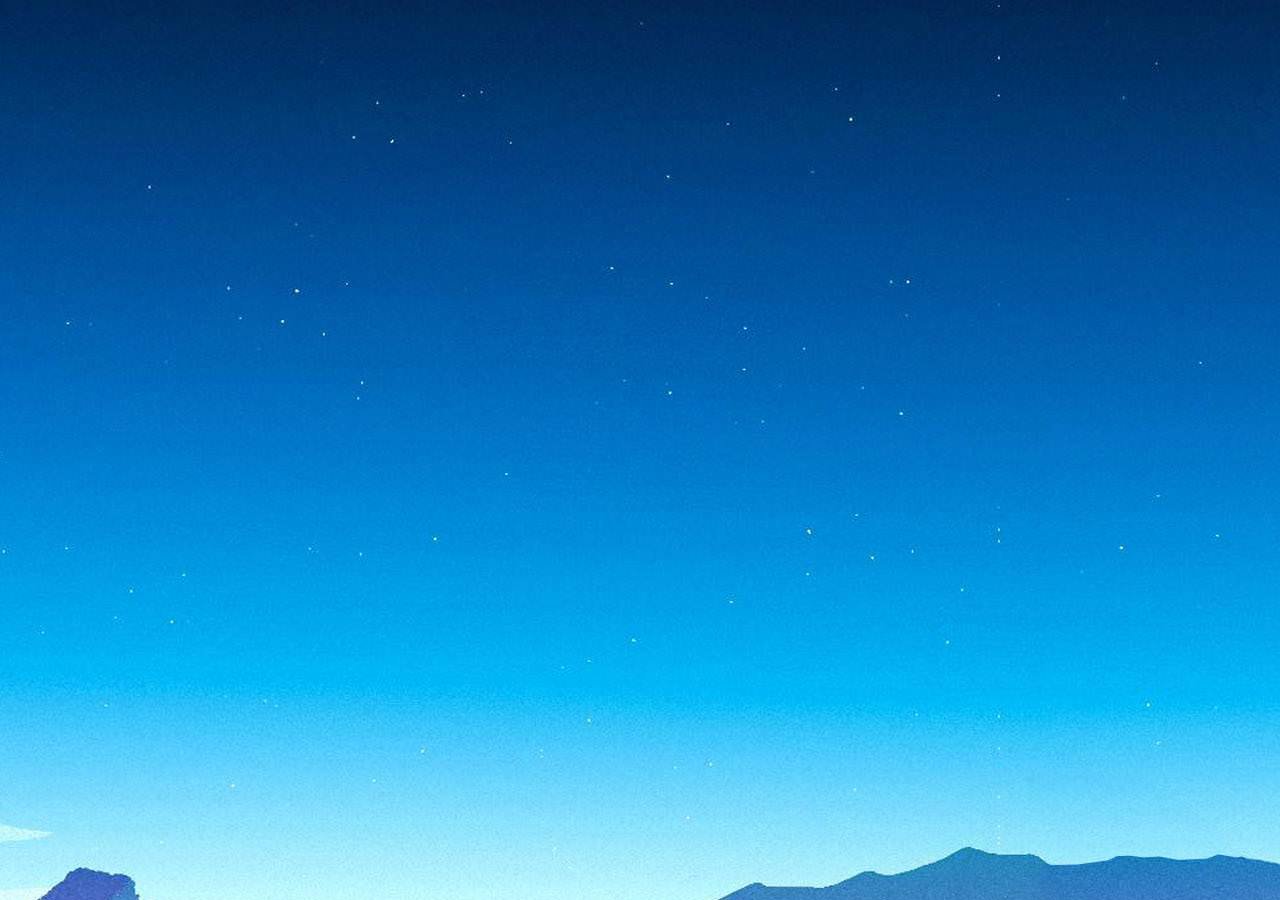
<file: index.html>
<!DOCTYPE html>
<html lang="en">
<head>
    <meta charset="UTF-8">
    <meta name="viewport" content="width=device-width, initial-scale=1.0">
    <link rel="icon" href="./Ressources/23674f1f3f6b3a6721e75b01da832d58.gif">
    <link rel="stylesheet" href="./Style/lettre.css">
    <link rel="stylesheet" href="./java/owl.carousel.css">
    <link rel="stylesheet" href="./Style/carouselLettre.css">
    <link rel="preconnect" href="https://fonts.gstatic.com">
    <link href="https://fonts.googleapis.com/css2?family=Roboto&display=swap" rel="stylesheet">
    <link rel="stylesheet" href="https://cdnjs.cloudflare.com/ajax/libs/font-awesome/5.15.3/css/all.min.css" integrity="sha512-iBBXm8fW90+nuLcSKlbmrPcLa0OT92xO1BIsZ+ywDWZCvqsWgccV3gFoRBv0z+8dLJgyAHIhR35VZc2oM/gI1w==" crossorigin="anonymous" />
  <script src="https://cdnjs.cloudflare.com/ajax/libs/gsap/3.6.0/gsap.min.js" integrity="sha512-1dalHDkG9EtcOmCnoCjiwQ/HEB5SDNqw8d4G2MKoNwjiwMNeBAkudsBCmSlMnXdsH8Bm0mOd3tl/6nL5y0bMaQ==" crossorigin="anonymous"></script>
  
    <title>Lettre-De-Motivation</title>
</head>
<body>
    <div class="owl-carousel owl-theme">
        <div class="item item1">
                <img src="./Ressources/upscale-242531630001212.png" style="width: 200px;" alt="" class="huh">
                <h3 class="huh-title">Euuh ... Faut pas regarder par là</h6>
            <div class="filter"></div>
            <div class="intro2">
                <div class="intro22">
                <h1 class="name">J</h1>
                <h1 class="name">u</h1>
                <h1 class="name">l</h1>
                <h1 class="name">i</h1>
                <h1 class="name">e</h1>
                <h1 class="name">n</h1>
            </div>
            <h1 class="nom">Bigot</h1>
            <div class="text">
                <p class="adresse">9 rue du bel espoir<br>
                44550 GUÉRANDE
                <i class="fas fa-map-marker-alt"></i>
                </p>
            </div>
        </div>
        <div class="click-cont">
            <div class="click">
                <h3 class="contacterr">Cliquez sur le rond pour me contacter</h3>
            </div>
        </div>

            <div class="cont-btn">
                <div class="footer-btnn"></div>
            </div>
            <div class="footer">
                <h2 class="num">06 44 37 56 54</h2>
                <h1 class="footer-title">Contact</h1>
                <div class="icons">
                    <a href="https://discord.gg/5KRMTHjvvd" target="_blank"><i class="fab fa-discord fa-4x"></i></a>
                    <a href="https://www.instagram.com/jul_ape/?hl=fr" target="_blank"><i class="fab fa-instagram fa-4x"></i></a>
                    <a href="mailto:julienlemolo@gmail.com" target="_blank"><i class="fas fa-envelope fa-4x"></i></a>
                </div>
            </div>
        </div>
        <div class="item item2">
            <div class="filter"></div>
            <div class="parcours-cont">
                <div class="parcours">
                    <div class="image-moi"><h1 class="parcours-title">Mon parcours</h1></div>
                    <div class="transi-img"></div>
                    <a href="https://www.sjbg.net/" target="_blank" class="lien"><div class="image-college"></a>
                        <h2 class="college-title">
                            Collège Saint-Jean Babptiste <br> Guérande <br> 2012-2016
                        </h2>
                    </div>
                    <div class="transi-img"></div>
                    <a href="https://galilee.paysdelaloire.e-lyco.fr/" target="_blank" class="lien"><div class="image-lycee"></a>
                        <h2 class="lycee-title">
                            Lycée Gallilé <br> Guérande <br> 2017
                        </h2>
                    </div>
                    <div class="transi-img"></div>
                    <a href="https://www.lamennais-guerande.net/" target="_blank" class="lien"><div class="image-lycee2"></a>
                        <h2 class="lycee2-title">
                            Lycée La Mennais <br> Guérande <br> 2018
                        </h2>
                    </div>
                    <div class="transi-img"></div>
                    <a href="https://aristide-briand.paysdelaloire.e-lyco.fr/" target="_blank" class="lien"><div class="image-lycee3"></a>
                        <h2 class="lycee-title3">
                            Lycée Aristide Briand <br> Saint-Nazaire <br> 2019-2021
                        </h2>
                    </div>
                </div>
            </div>
            <div class="intro2">
                <div class="intro22">
                <h1 class="name">J</h1>
                <h1 class="name">u</h1>
                <h1 class="name">l</h1>
                <h1 class="name">i</h1>
                <h1 class="name">e</h1>
                <h1 class="name">n</h1>
            </div>
            <h1 class="nom">Bigot</h1>
            <div class="text">
                <p>9 rue du bel espoir<br>
                44550 GUÉRANDE
                <i class="fas fa-map-marker-alt"></i>
                </p>
            </div>
        </div>

            <div class="cont-btn">
                <div class="footer-btnn"></div>
            </div>
            <div class="footer">
                <h2 class="num">06 44 37 56 54</h2>
                <h1 class="footer-title">Contact</h1>
                <div class="icons">
                    <a href="https://discord.gg/5KRMTHjvvd" target="_blank"><i class="fab fa-discord fa-4x"></i></a>
                    <a href="https://www.instagram.com/jul_ape/?hl=fr" target="_blank"><i class="fab fa-instagram fa-4x"></i></a>
                    <a href="mailto:julienlemolo@gmail.com" target="_blank"><i class="fas fa-envelope fa-4x"></i></a>
                </div>
            </div>
        </div>
        <div class="item item4">
            <div class="filter"></div>
            <div class="parcours-cont">
                <div class="parcours">
                    <div class="image-marrais">
                        <h2 class="parcours-title">Experiences</h2>
                    </div>
                    <div class="transi-img"></div>
                    <p class="title-marrais">Paludier / Hervé Dréan</p>
                    <p class="text-marrais">
JUIN 2019 - SEPTEMBRE 2019, GUÉRANDE <br> JUIN 2020 - SEPTEMBRE 2020, GUÉRANDE <br>
                    <p class="info-marrais">Travail saisonnier en tant que paludier. Portage des récoltes de gros sel sur les salines et cueillette de la fleur de sel le soir, entretien des salines et triage de la fleur de sel.</p>

                    </p>
                    <div class="transi-img"></div>
                </div>
            </div>
            <div class="intro2">
                <div class="intro22">
                <h1 class="name">J</h1>
                <h1 class="name">u</h1>
                <h1 class="name">l</h1>
                <h1 class="name">i</h1>
                <h1 class="name">e</h1>
                <h1 class="name">n</h1>
            </div>
            <h1 class="nom">Bigot</h1>
            <div class="text">
                <p>9 rue du bel espoir<br>
                44550 GUÉRANDE
                <i class="fas fa-map-marker-alt"></i>
                </p>
            </div>
        </div>

            <div class="cont-btn">
                <div class="footer-btnn"></div>
            </div>
            <div class="footer">
                <h2 class="num">06 44 37 56 54</h2>
                <h1 class="footer-title">Contact</h1>
                <div class="icons">
                    <a href="https://discord.gg/5KRMTHjvvd" target="_blank"><i class="fab fa-discord fa-4x"></i></a>
                    <a href="https://www.instagram.com/jul_ape/?hl=fr" target="_blank"><i class="fab fa-instagram fa-4x"></i></a>
                    <a href="mailto:julienlemolo@gmail.com" target="_blank"><i class="fas fa-envelope fa-4x"></i></a>
                </div>
            </div>
        </div>
        <div class="item item3">
            <div class="filter"></div>
            <div class="parcours-cont">
                <a href="./profil.html" target="_blank" class="link"><h1 class="interets">Mon profil</h1></a>
            </div>
            <div class="intro2">
                <div class="intro22">
                <h1 class="name">J</h1>
                <h1 class="name">u</h1>
                <h1 class="name">l</h1>
                <h1 class="name">i</h1>
                <h1 class="name">e</h1>
                <h1 class="name">n</h1>
            </div>
            <h1 class="nom">Bigot</h1>
            <div class="text">
                <p>9 rue du bel espoir<br>
                44550 GUÉRANDE
                <i class="fas fa-map-marker-alt"></i>
                </p>
            </div>
        </div>

            <div class="cont-btn">
                <div class="footer-btnn"></div>
            </div>
            <div class="footer">
                <h2 class="num">06 44 37 56 54</h2>
                <h1 class="footer-title">Contact</h1>
                <div class="icons">
                    <a href="https://discord.gg/5KRMTHjvvd" target="_blank"><i class="fab fa-discord fa-4x"></i></a>
                    <a href="https://www.instagram.com/jul_ape/?hl=fr" target="_blank"><i class="fab fa-instagram fa-4x"></i></a>
                    <a href="mailto:julienlemolo@gmail.com" target="_blank"><i class="fas fa-envelope fa-4x"></i></a>
                </div>
            </div>
        </div>        
    </div>
    <script
  src="https://code.jquery.com/jquery-3.6.0.js"
  integrity="sha256-H+K7U5CnXl1h5ywQfKtSj8PCmoN9aaq30gDh27Xc0jk="
  crossorigin="anonymous"></script>
    <script src="https://cdnjs.cloudflare.com/ajax/libs/OwlCarousel2/2.3.4/owl.carousel.js" integrity="sha512-gY25nC63ddE0LcLPhxUJGFxa2GoIyA5FLym4UJqHDEMHjp8RET6Zn/SHo1sltt3WuVtqfyxECP38/daUc/WVEA==" crossorigin="anonymous"></script>
    <script src="./java/parallaxie.js"></script>
    <script src="./java/lettre.js"></script>
</body>
</html>
</file>
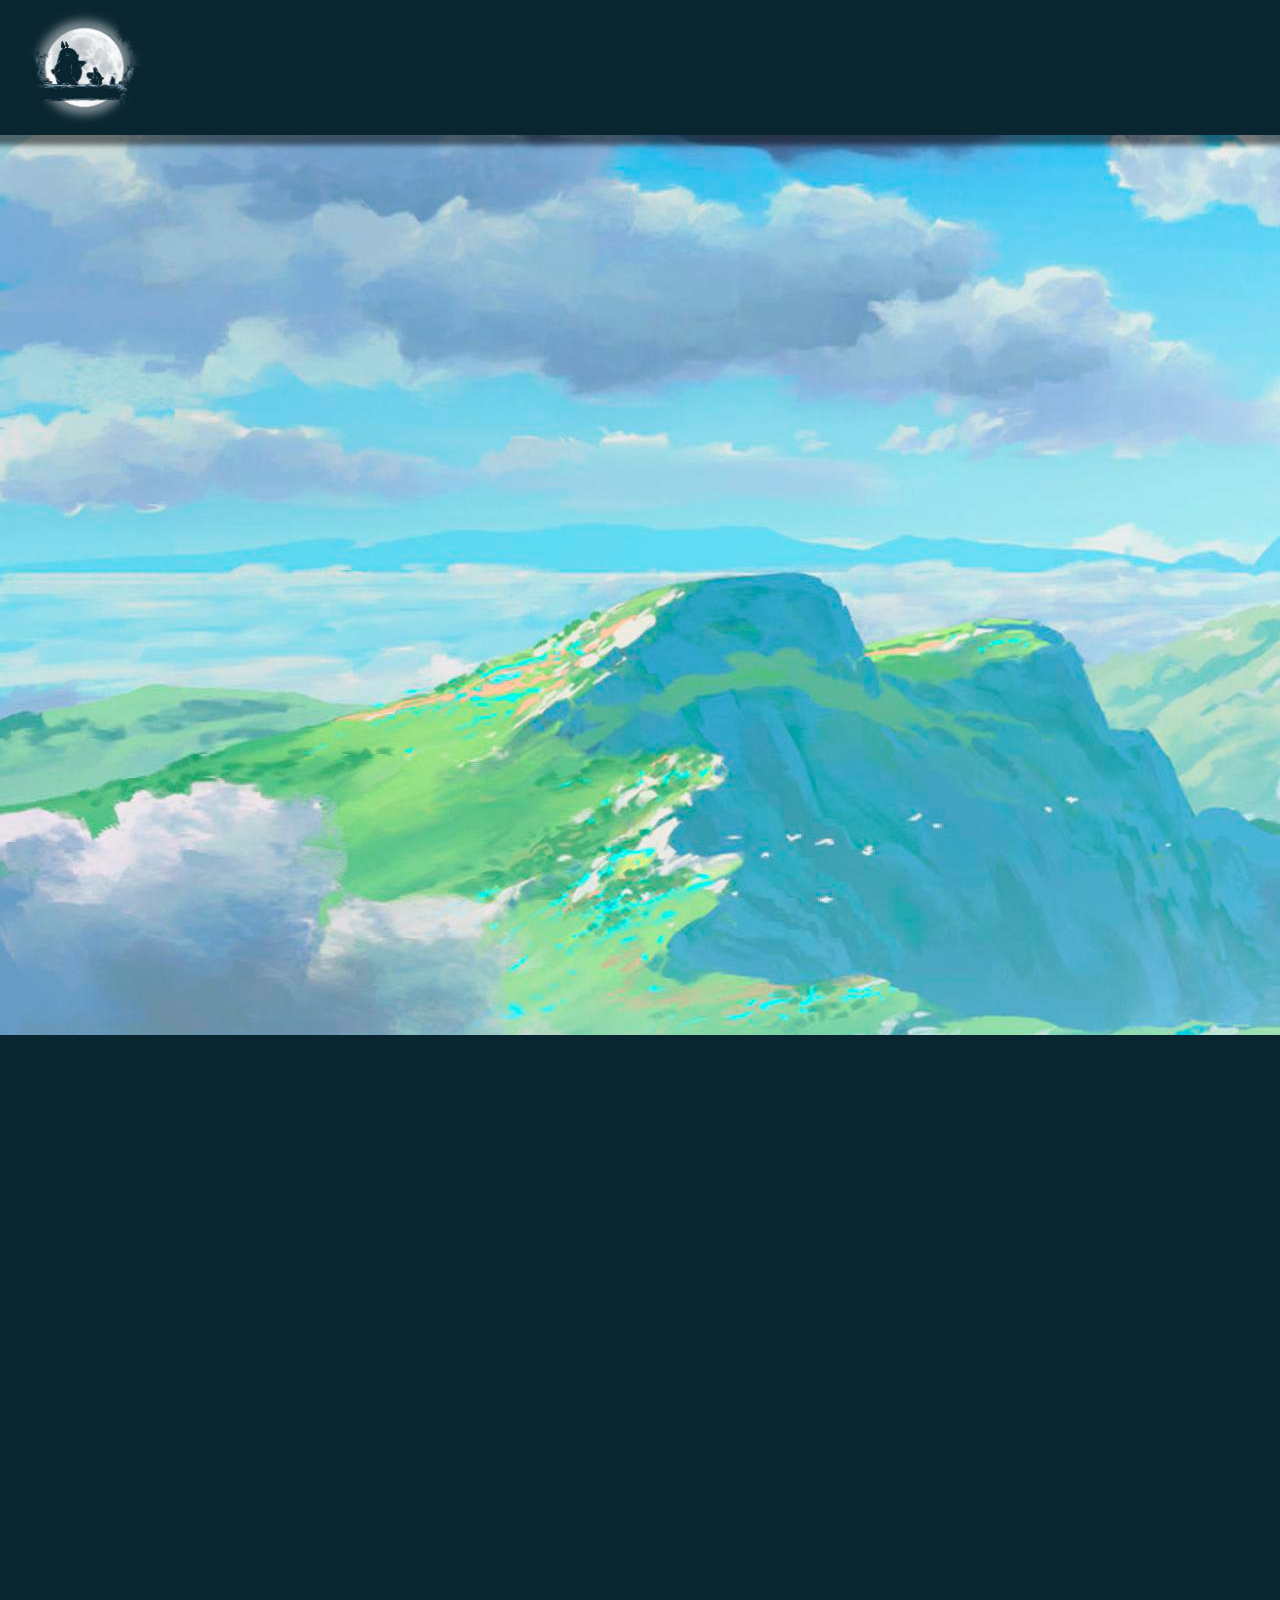
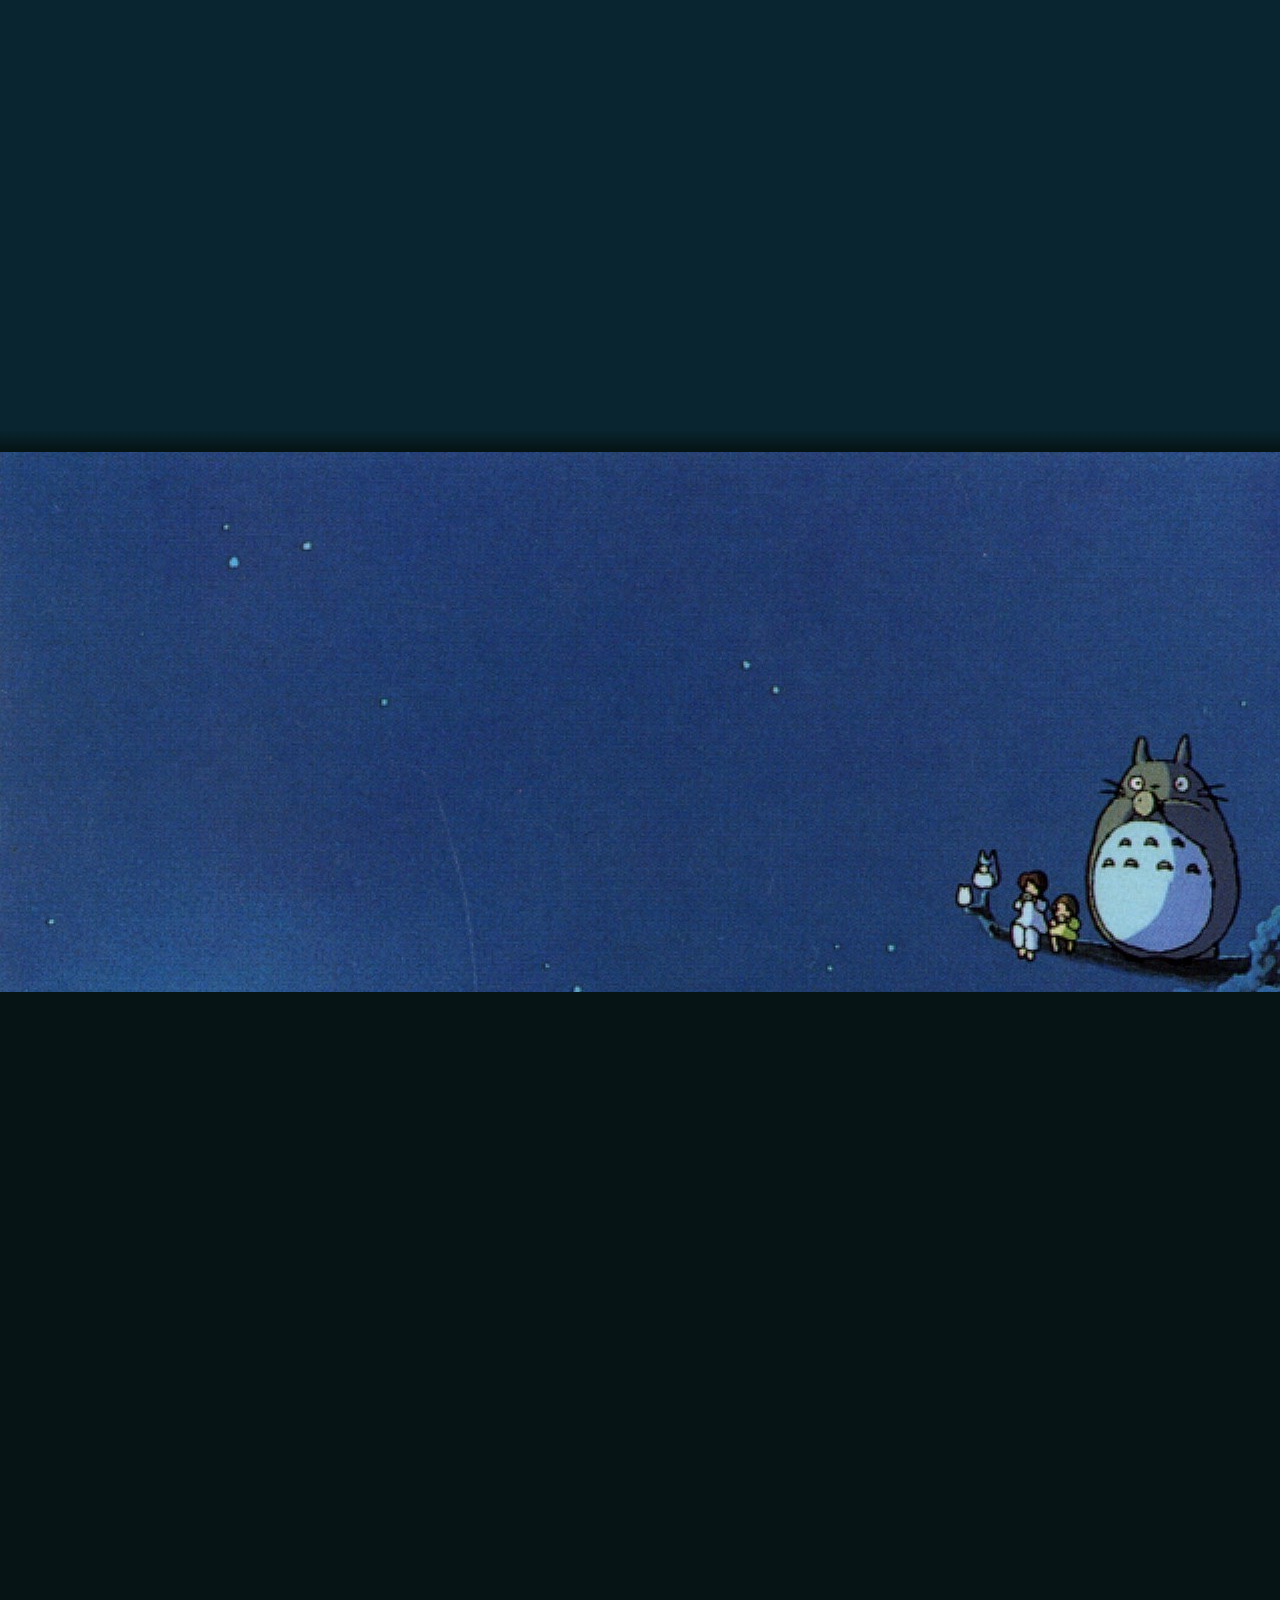
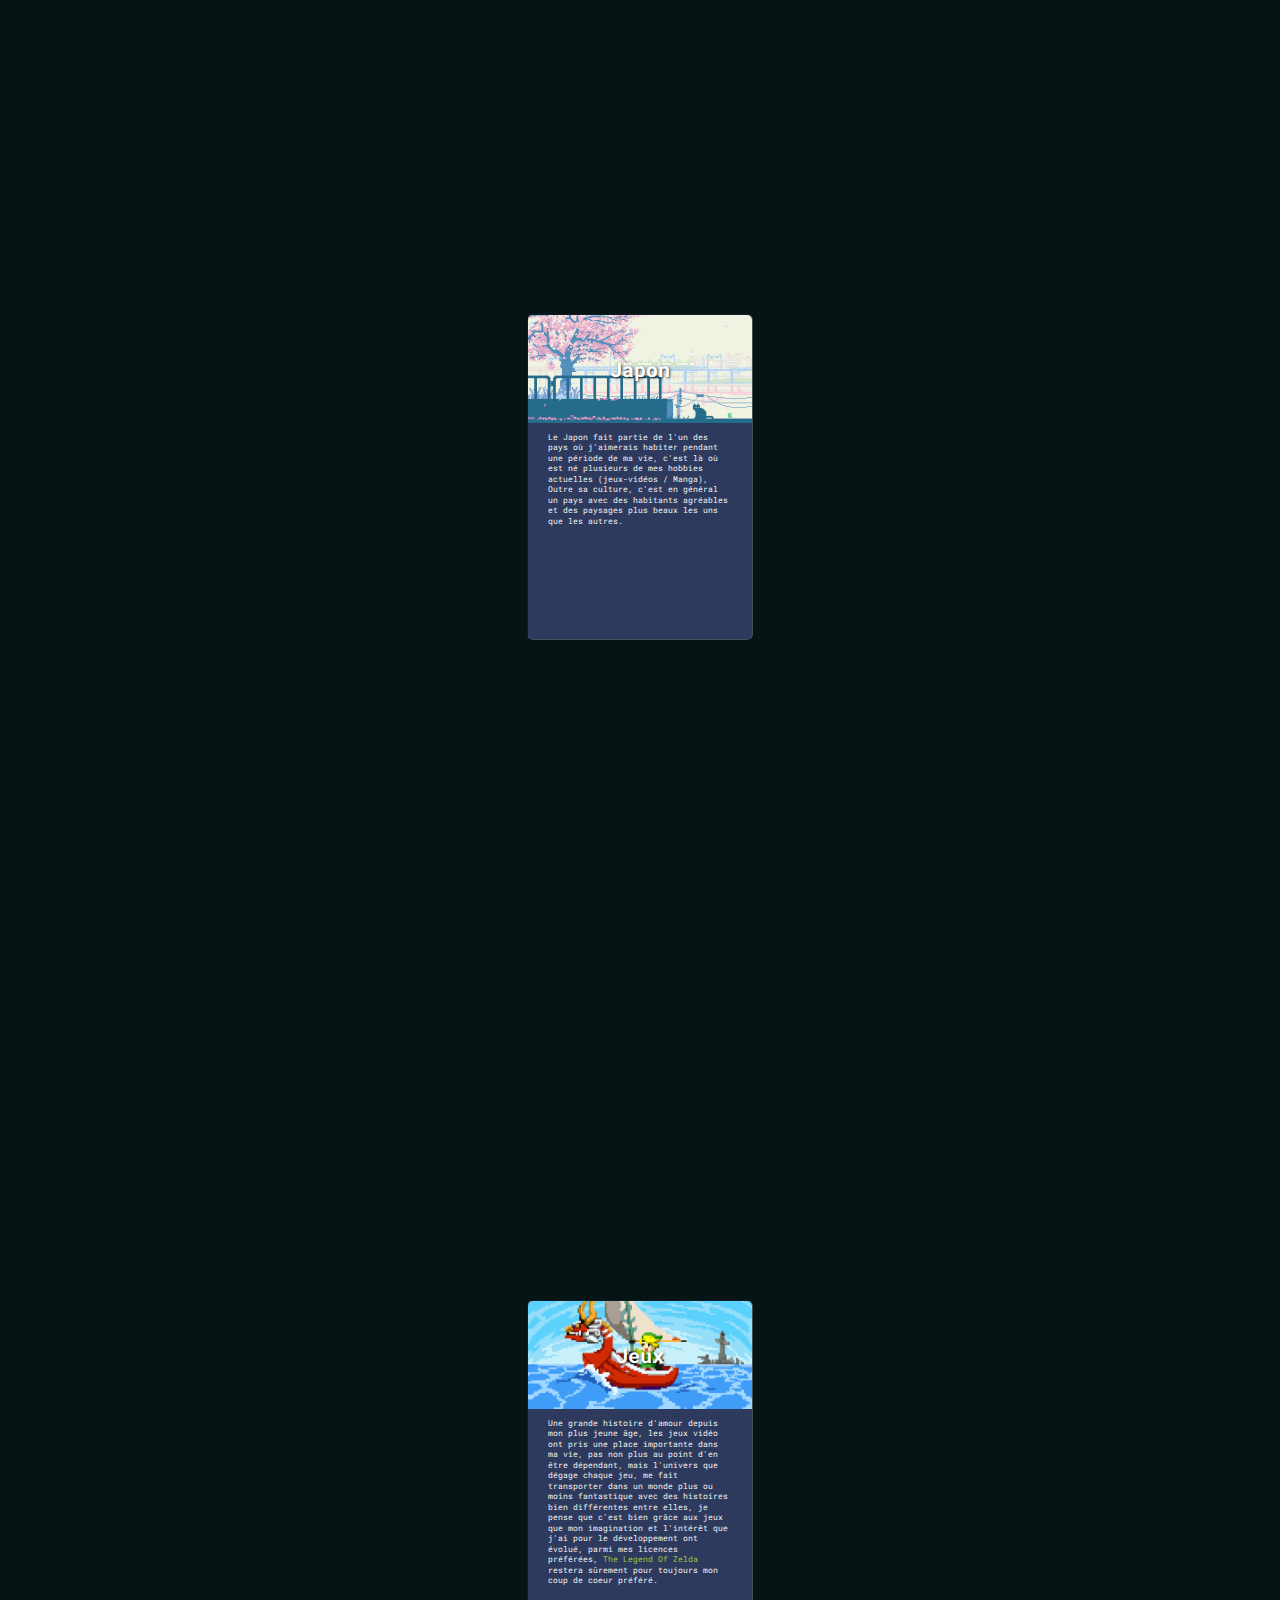
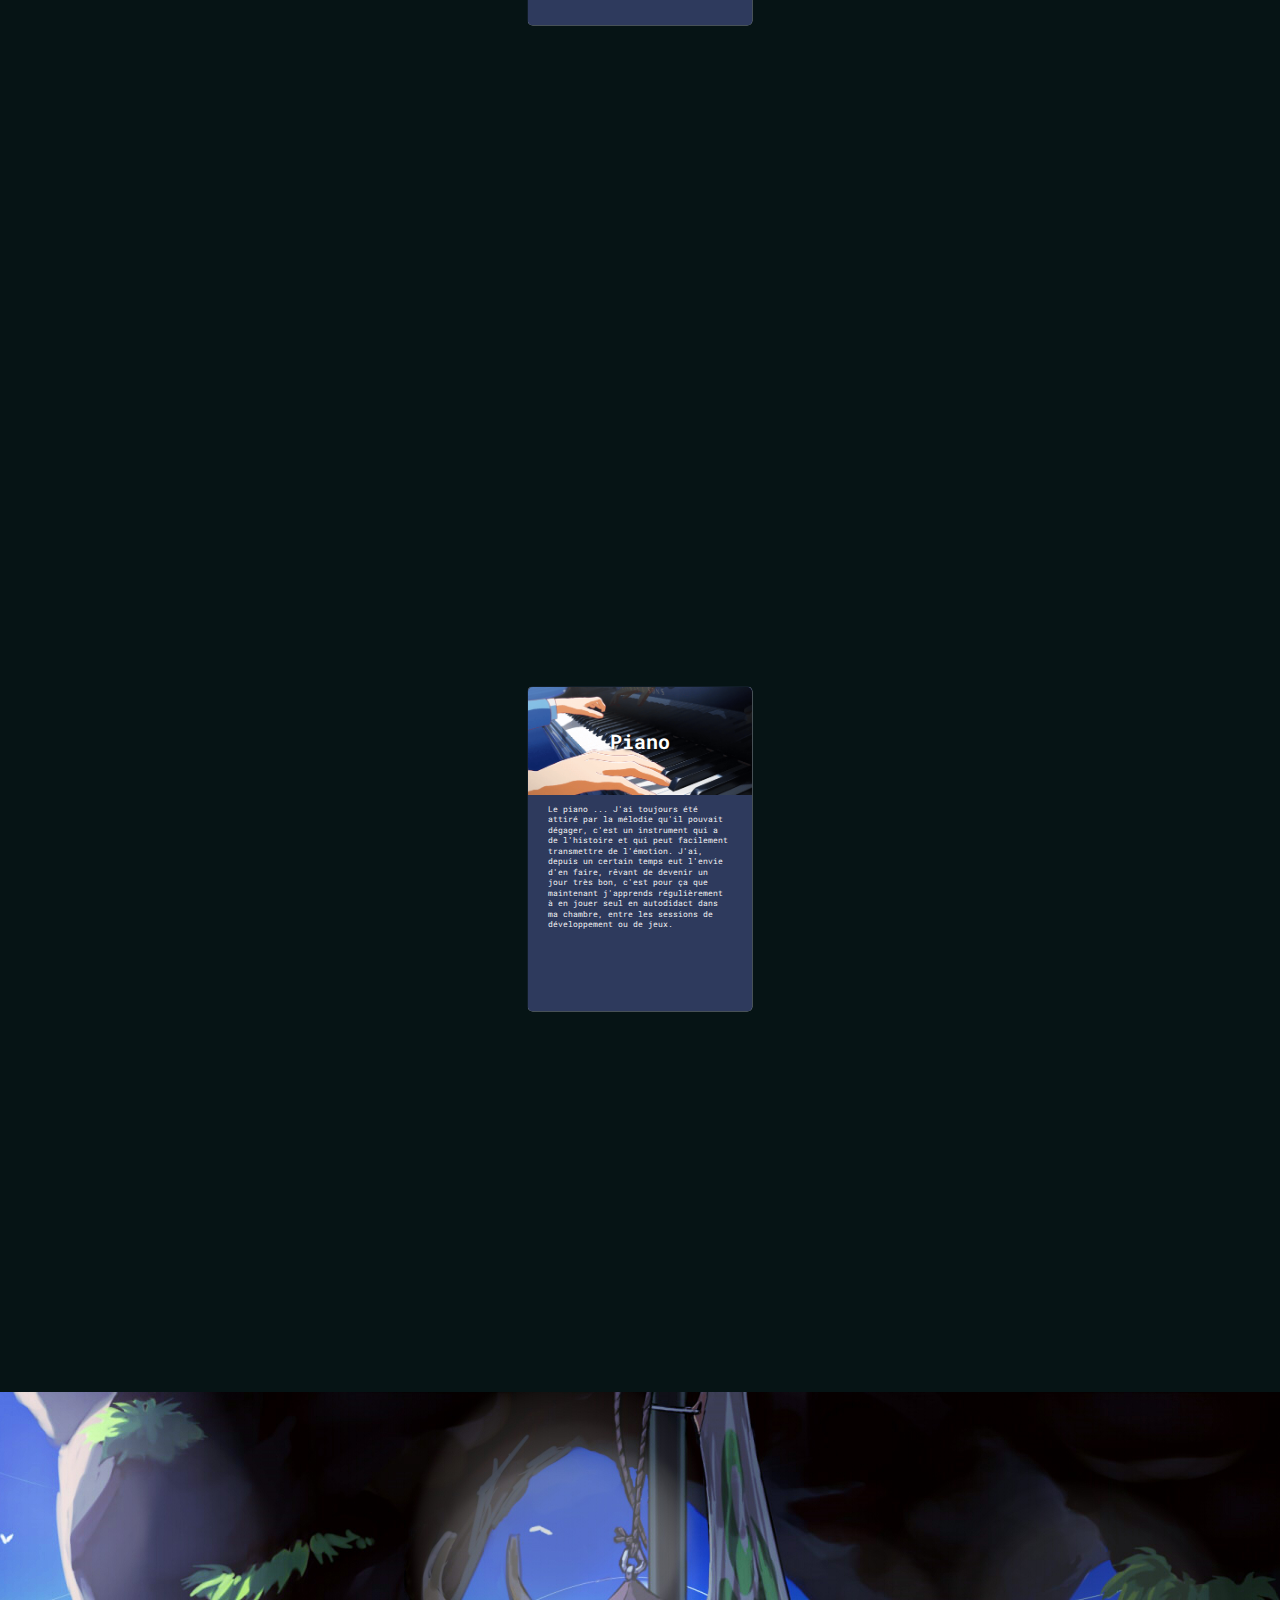
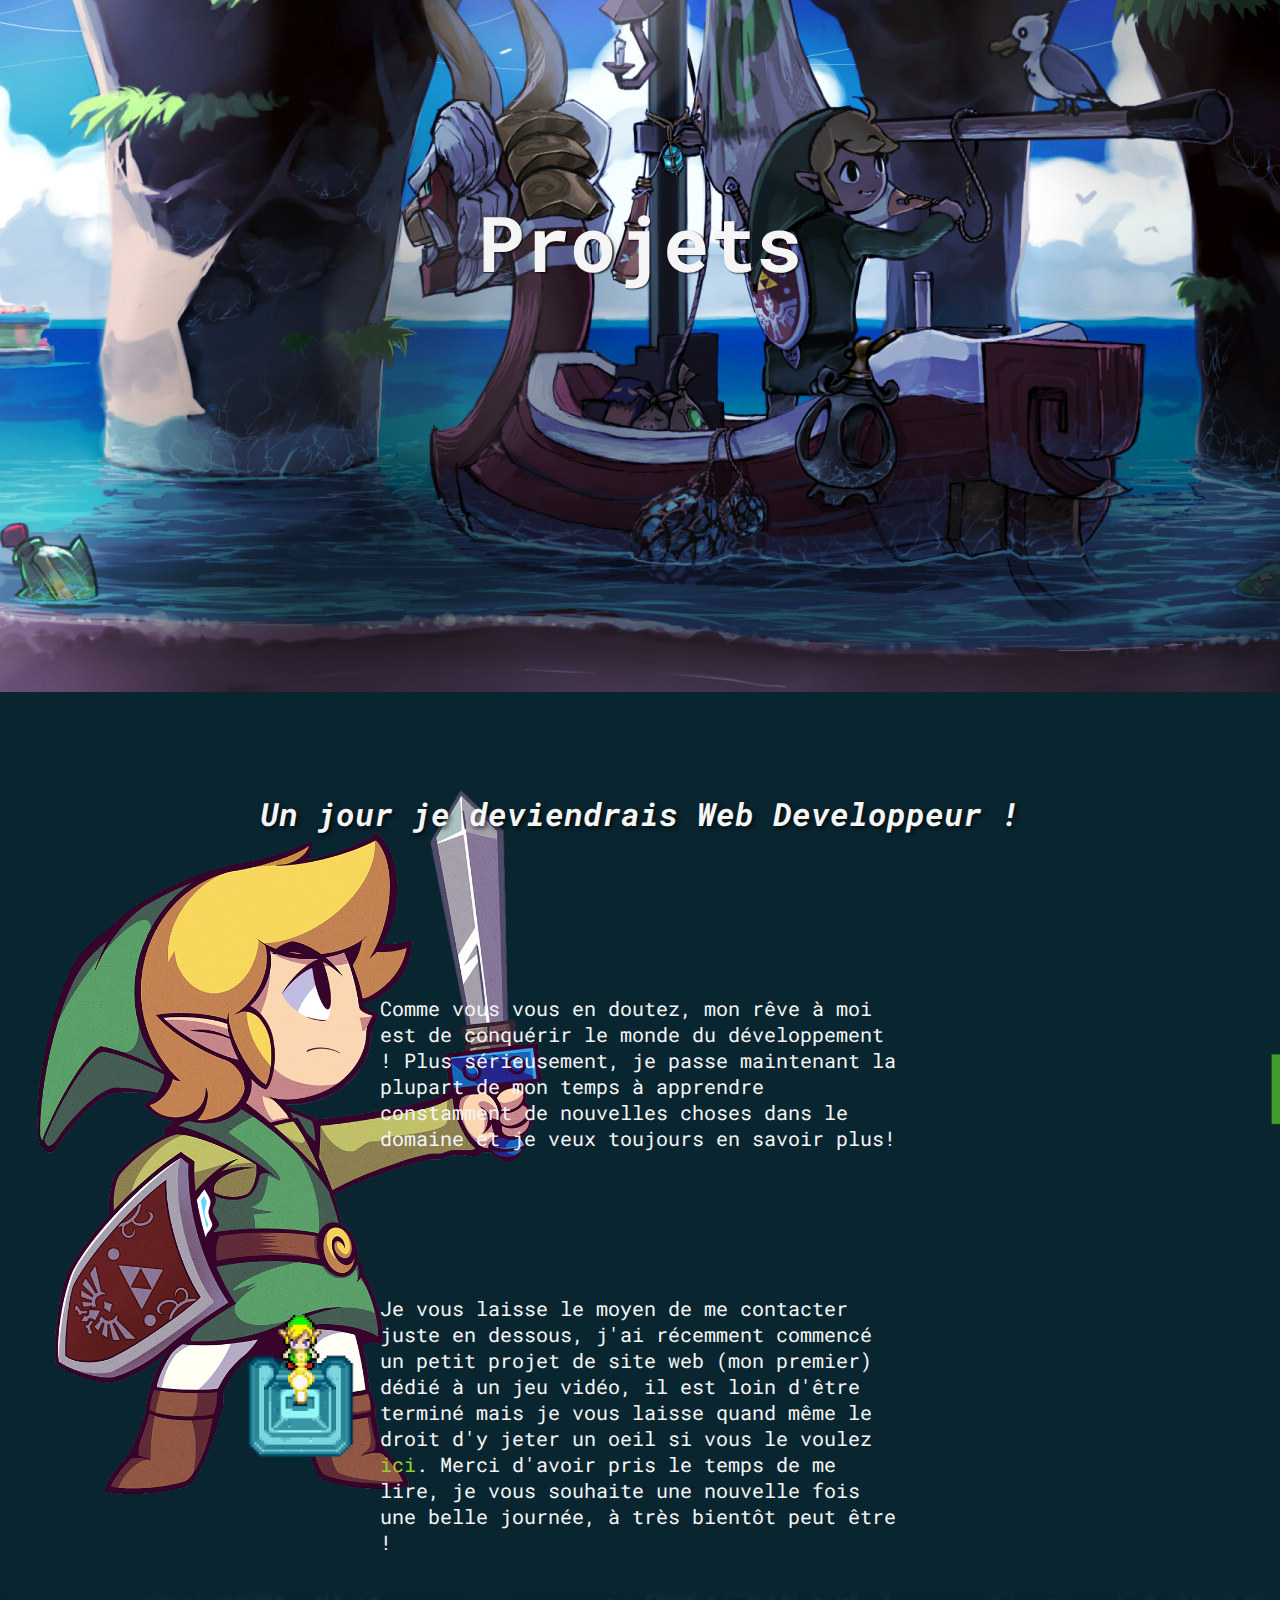
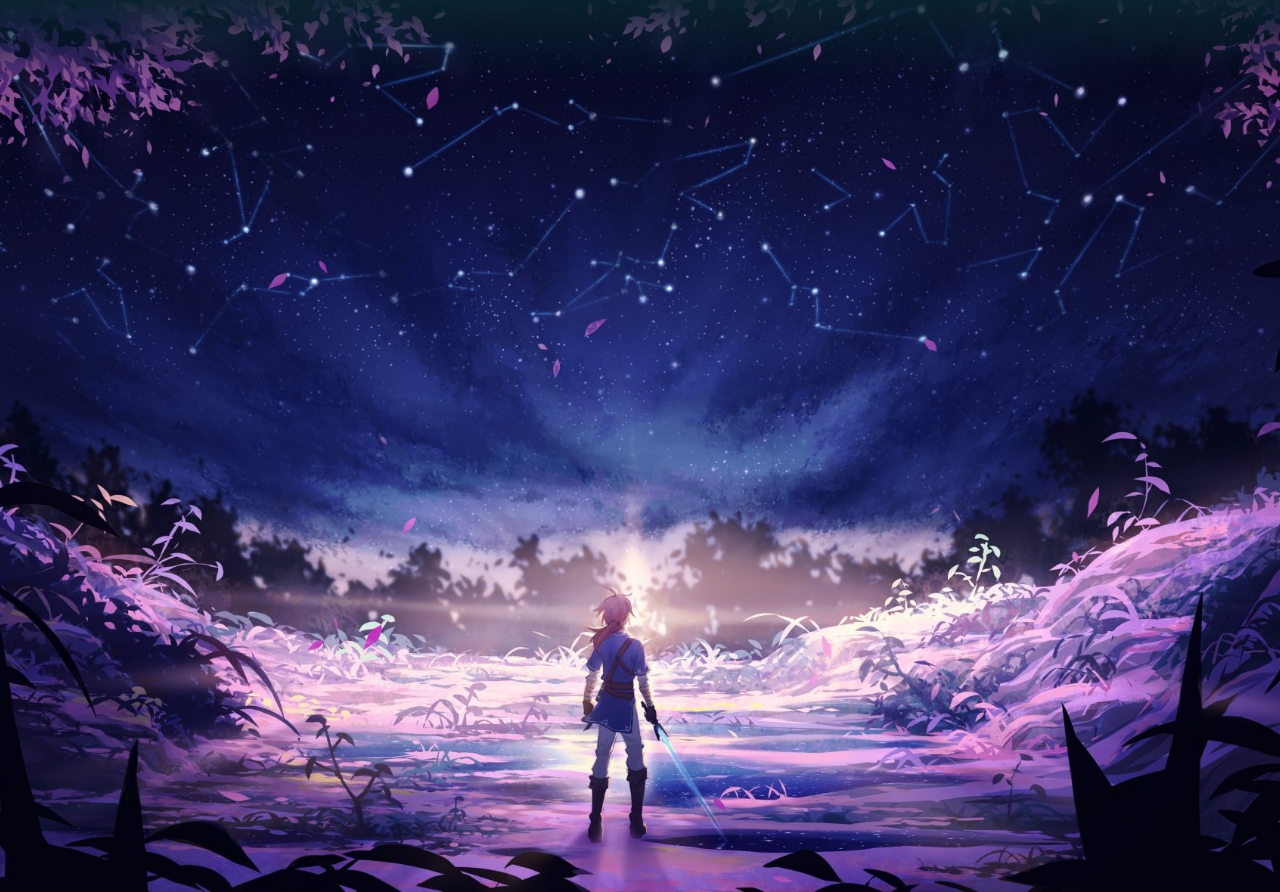
<file: profil.html>
<!DOCTYPE html>
<html lang="en">
<head>
    <meta charset="UTF-8">
    <meta http-equiv="X-UA-Compatible" content="IE=edge">
    <meta name="viewport" content="width=device-width, initial-scale=1.0">
    <link rel="preconnect" href="https://fonts.gstatic.com">
<link href="https://fonts.googleapis.com/css2?family=Roboto+Mono&display=swap" rel="stylesheet">
<link rel="preconnect" href="https://fonts.gstatic.com">
<link href="https://fonts.googleapis.com/css2?family=Fira+Sans+Condensed&family=Roboto+Mono&display=swap" rel="stylesheet">
<link rel="preconnect" href="https://fonts.gstatic.com">
<link href="https://fonts.googleapis.com/css2?family=Roboto+Mono:ital@1&display=swap" rel="stylesheet">
<link rel="preconnect" href="https://fonts.gstatic.com">
<link href="https://fonts.googleapis.com/css2?family=Roboto+Mono:wght@300&display=swap" rel="stylesheet">
<link rel="stylesheet" href="https://cdnjs.cloudflare.com/ajax/libs/font-awesome/5.15.3/css/all.min.css" integrity="sha512-iBBXm8fW90+nuLcSKlbmrPcLa0OT92xO1BIsZ+ywDWZCvqsWgccV3gFoRBv0z+8dLJgyAHIhR35VZc2oM/gI1w==" crossorigin="anonymous" />
<link rel="stylesheet" href="./Style/profil.css">
<link rel="icon" href="./Ressources/23674f1f3f6b3a6721e75b01da832d58.gif">
    <title>Lettre-De-Motivation</title>
</head>
<body>
    

    <div class="header">
        <div class="nav">
            <h1 class="menu menu1">Motivation</h1>
            <h1 class="menu menu11">Intérêts</h1>
            <img src="./Ressources/Hamburger_icon.svg.png" alt="" width="50px" class="burger">
            <h1 class="menu menu3">Projets</h1>
            <h1 class="menu menu4">Contact</h1>
        </div>
    </div>
    <div class="menuBurger">
        <h1 class="menu menu1">Motivation</h1>
        <h1 class="menu menu11">Intérêts</h1>
        <h1 class="menu menu3">Projets</h1>
        <h1 class="menu menu4">Contact</h1>
    </div>
    <div class="main">
        <div class="image-hover">
            <img src="./Ressources/tumblr_76d3cbfc4e926399dbb8d85a943b4b87_5e9001ad_1280.jpg" alt="" width="300px" class="img">
            <div class="test">
                <p class="testt">
                    Julien Bigot <br>
                    19 ans <br>
                    Terminale STI2D <br>
                    06 44 37 56 54 
                </p>
            </div>
        </div>
    </div>
    <div id="motivation">
        <h1 class="motivation-title">
            Motivation
        </h1>
        <p class="motivation-text">
            Madame, Monsieur, <br> <br>
            Actuellement étudiant en Terminale STI2D, je souhaite me présenter pour intégrer votre école. <br>
            Étant passionné par le développement web, mon objectif est de progresser dans ce domaine pour en faire mon métier (développeur web full-stack). <br>
            J'étudie le développement depuis peu en autodidacte ainsi qu'avec plusieurs formations payantes sur <a href="https://www.udemy.com/" title="Site Web" target="_blank">Udemy.</a> <br>
            Je vous invite à me découvrire plus en détails juste en dessous, passez une agréable journée !

        </p>
        <div class="img2">
            <h1 class="langProg">Langages en cours d'apprentissage</h1>
            <img src="./Ressources/clients-web-riches-1038x400.png" alt="" class="imageLogo">

        </div>
    </div>
    <div class="transi1"></div>
    <div class="transi-img"></div>
    <div id="interets">
        <h1 class="interets-title">Intérêts</h1>
        <div class="inter">
            <div class="inter-title title0">
                <h1 class="interr">Japon</h1>
            </div>
            <div class="inter-text">
                <p>Le Japon fait partie de l'un des pays où j'aimerais habiter pendant une période de ma vie, c'est là où est né plusieurs de mes hobbies actuelles (jeux-vidéos / Manga), Outre sa culture, c'est en général un pays avec des habitants agréables et des paysages plus beaux les uns que les autres. </p>
            </div>
        </div>
        <div class="inter">
            <div class="inter-title title1">
                <h1 class="interr">Jeux</h1>
            </div>
            <div class="inter-text">
                <p>Une grande histoire d'amour depuis mon plus jeune âge, les jeux vidéo ont pris une place importante dans ma vie, pas non plus au point d'en être dépendant, mais l'univers que dégage chaque jeu, me fait transporter dans un monde plus ou moins fantastique avec des histoires bien différentes entre elles, je pense que c'est bien grâce aux jeux que mon imagination et l'intérêt que j'ai pour le développement ont évolué, parmi mes licences préférées, <a href="https://www.zelda.com/breath-of-the-wild/fr/" target="_blank">The Legend Of Zelda</a> restera sûrement pour toujours mon coup de coeur préféré. </p>
            </div>
        </div>
        <div class="inter">
            <div class="inter-title title2">
                <h1 class="interr">Piano</h1>
            </div>
            <div class="inter-text">
                <p>Le piano ... J'ai toujours été attiré par la mélodie qu'il pouvait dégager, c'est un instrument qui a de l'histoire et qui peut facilement transmettre de l'émotion. J'ai, depuis un certain temps eut l'envie d'en faire, rêvant de devenir un jour très bon, c'est pour ça que maintenant j'apprends régulièrement à en jouer seul en autodidact dans ma chambre, entre les sessions de développement ou de jeux. </p>
            </div>
        </div>
    </div>
    <div class="projet">
        <h1 class="projet-title">Projets
            <div class="projet-title1"></div>
            <div class="projet-title2"></div>
        </h1>
    </div>
    <div class="projet2">
        <img src="./Ressources/Link.(Kaze.no.Takuto).full.2244254.png" alt="" height="80%">
        
        <div class="div-text">
            <h1 class="intro">Un jour je deviendrais Web Developpeur !</h1>
            <div class="Ptext">
                <p class="PPtext">Comme vous vous en doutez, mon rêve à moi est de conquérir le monde du développement ! Plus sérieusement, je passe maintenant la plupart de mon temps à apprendre constamment de nouvelles choses dans le domaine et je veux toujours en savoir plus!</p>
                <img src="./Ressources/tumblr_mjz2k70Sxt1rfjowdo1_540.gif" alt="" width="20%" class="imgg">
            </div>
            <div class="Ptext2">
                <p class="PPtext2">Je vous laisse le moyen de me contacter juste en dessous, j'ai récemment commencé un petit projet de site web (mon premier) dédié à un jeu vidéo, il est loin d'être terminé mais je vous laisse quand même le droit d'y jeter un oeil si vous le voulez <a href="https://juliensuan.github.io/Moonlighter/" target="_blank">ici</a>.
                    Merci d'avoir pris le temps de me lire, je vous souhaite une nouvelle fois une belle journée, à très bientôt peut être ! </p>
                <img src="./Ressources/tumblr_mn534uAsxo1rfjowdo1_500.gif" alt="" width="20%">
            </div>
        </div>
    </div>
    <div class="transii"></div>
    <div class="contact">
            <a href="https://discord.gg/5KRMTHjvvd" target="_blank"><i class="fab fa-discord fa-10x"></i></a>
            <a href="https://www.instagram.com/jul_ape/?hl=fr" target="_blank"><i class="fab fa-instagram fa-10x"></i></a>
            <a href="mailto:julienlemolo@gmail.com" target="_blank"><i class="fas fa-envelope fa-10x"></i></a>
    </div>
    




    <script src="https://cdnjs.cloudflare.com/ajax/libs/gsap/3.6.1/gsap.min.js" integrity="sha512-cdV6j5t5o24hkSciVrb8Ki6FveC2SgwGfLE31+ZQRHAeSRxYhAQskLkq3dLm8ZcWe1N3vBOEYmmbhzf7NTtFFQ==" crossorigin="anonymous"></script>
<script
  src="https://code.jquery.com/jquery-3.6.0.js"
  integrity="sha256-H+K7U5CnXl1h5ywQfKtSj8PCmoN9aaq30gDh27Xc0jk="
  crossorigin="anonymous"></script>
  <script src="./java/parallaxie.js"></script>
  <script src="./java/profil.js"></script>
</body>
</html>
</file>
<file: Style/lettre.css>
*, ::before, ::after {
    box-sizing: border-box;
}
a {
    margin: 0;
	padding: 0;
	border: 0;
	font-size: 100%;
	font: inherit;
	vertical-align: baseline;
}
body {
    margin: 0;
    padding: 0;
    background:url(../Ressources/lettre.jpg);
    font-family: 'Roboto', sans-serif;
    overflow: hidden;
}
.owl-carousel .owl-theme {
    height: 10%;
}
#item {
    width: 100%;
    height: 100vh;
}
.intro2 {
    display: flex;
    position: absolute;
    align-items: center;
    flex-direction: column;
    justify-content: center;
    width: 100%;
    height: 100vh;
    animation: afterName 2s 3s forwards;
}
.intro22 {
    display: flex;
}
.huh {
    position: absolute;
    transform: translateX(-150px) translateY(10px) rotate(-20deg);
    z-index: -10;
    bottom:0;
}
.huh-title {
    position: absolute;
    color: rgb(255, 255, 255);
    bottom:0;
    transform: translateX(-310px);
    text-shadow: rgba(0, 0, 0, 0.774) 2px 2px;
}
.cont-text {
    justify-content: center;
    align-items: center;
    position: absolute;
    display: flex;
    width: 100%;
    height: 100vh;
    justify-content: center;
}
.name {
    margin:0;
    font-size: 4em;
    color:whitesmoke;
    letter-spacing: 5px;
    opacity: 0;
    position: relative;
}
@keyframes afterName {
    to {
        height: 25vh;
        text-shadow: rgba(0,0,0,05) 1px 2px 2px;
    }
}
.text, .fa-map-marker-alt {
    margin-right: 10px;
    color:whitesmoke;
}
.text {
    transform: translateY(100px) scale(0.5);
    opacity: 0;
    animation: text 0.8s 2s forwards;
}
.fa-map-marker-alt {
    transform: translateX(100);
    position: absolute;
    margin-left: 5px;
}
@keyframes text {
    to {
        transform: translateX(0) scale(1);
        opacity: 1;
    }
}
.name:nth-child(1) {
    transform: translate(-200px, -100px);
    animation: intro 1s forwards 0.4s ease-in-out;
}
.name:nth-child(2) {
    transform: translate(-150px, 100px);
    animation: intro 1s forwards 0.5s ease-in-out;
}
.name:nth-child(3) {
    transform: translate(150px, 150px);
    animation: intro 1s forwards 0.6s ease-in-out;
}
.name:nth-child(4) {
    animation: intro 1s forwards 0.7s;
    transform: translate(150px, -150px);
}
.name:nth-child(5) {
    animation: intro 1s forwards 0.8s ease-in-out;
    transform: translate(250px, -200px);
}
.name:nth-child(6) {
    transform: translate(350px, 200px);
    animation: intro 1s forwards 0.8s ease-in-out;
}
@keyframes intro {
    to {
        transform: translate(0px, 0px);
        opacity: 1;
    }
}
.item1 {
    background-color: rgb(0, 0, 0);
    position: relative;
    background-image: url(../Ressources/images/lettre_01.jpg);
    background-repeat: no-repeat;
    background-size: cover;
    background-position: center;
    box-shadow: rgba(0, 0, 0, 0.932) -20px 0px 60px 20px;
}
.filter {
    width: 100%;
    height: 100vh;
    background: rgba(0, 0, 0, 0.932);
    position: absolute;
    animation: filter 2s 3s forwards;
}
@keyframes filter {
    to {
        background: rgba(0, 0, 0, 0.384);
    }
}
.item2 {
    background-color: rgb(19, 19, 19);
    background-image: url(../Ressources/images/lettre_02.png);
    background-repeat: no-repeat;
    background-size: cover;
    background-position: center;
}
.item3 {
    background-color: rgb(46, 46, 46);
    background-image: url(../Ressources/images/lettre_04.png);
    background-repeat: no-repeat;
    background-size: cover;
    background-position: center;
}
.item4 {
    background-color: rgb(88, 88, 88);
    background-image: url(../Ressources/images/lettre_03.png);
    background-position: center;
    background-repeat: no-repeat;
    background-size: cover;
}
.title {
    position: absolute;
    color: whitesmoke;

}
.footer {
    width: 100%;
    height: 20vh;
    background-color: #01000f;
    position: absolute;
    bottom:0;
    transform: translateY(20vh);
    transition: 1s ease-in-out;
    background-size: cover;
    background-position: 50%; 
    display: flex;
    justify-content: center;
    overflow: hidden;
    box-shadow: #00000a 0 0 30px 20px;
}
.click {
    color:whitesmoke;
    position: absolute;
    margin-bottom: 7vh;
    transform: scale(1);
    animation: show 1s forwards;
    animation: click 3.5s 3.5s infinite ease-in-out, show 1s forwards 3s;
    opacity: 0;
}
.lien {
    position: absolute;
    width: 100%;
    height: 100%;
}
@keyframes show {
    to {
        opacity: 1;
    }
}
@keyframes click {
    0% {
        transform: scale(1);
        opacity: 1;
    }
    10% {
        opacity: 1;
    }
    30% {
        opacity: 1;
    }
    89% {
        transform: scale(0.95);
        opacity: 1;
    }
    
    90% {
        transform: scale(1.05);
        opacity: 1;
    }
    100% {
        opacity: 1;
    }
}
.click-cont {
    width: 100%;
    height: 100vh;
    display: flex;
    justify-content: center;
    align-items: flex-end;
    position: absolute;

}
.owl-theme .owl-nav {
    opacity: 0;
    animation: nav 1s 4s forwards;
}
@keyframes nav {
    to {
        opacity: 1;
    }
}
.footer-anim {
    transform: translateY(0vh);
}
.btn-anim {
    transform: translateY(-20vh);
}
.cont-btn {
    display: flex;
    justify-content: center;
    align-items: flex-end ;
    width: 100vw;
    height: 100vh;
}
.footer-btnn {
    width: 30px;
    height: 30px;
    background-color: rgba(233, 15, 15, 0);
    cursor: pointer;
    border: whitesmoke solid 2px;
    border-radius: 50%;
    margin-bottom: 30px;
    transition: 1s ease-in-out;
    z-index: 100;
}
.link {
    text-decoration: none;
}
.nom {
    color:whitesmoke;
    margin:0;
    font-size: 2em;
    transform: translateY(100px);
    opacity: 0;
    animation: nom 1s 1s forwards
}
@keyframes nom {
    to {
        transform: translateY(0);
        opacity: 1;
    }
}
@keyframes after {
    to {
        transform: translate(-50% -50%);
    }
}
.footer-title {
    color:whitesmoke;
    text-shadow: rgba(0,0,0,05) 0px 2px 2px;
    margin:0;
    position: absolute;
    margin-top: 10px;
    height: 0;
    transform: translateY(-100px) translateX(-2px);
    transition: 1.5s ease-out;
    z-index: -2;
    letter-spacing: 2px;
    border-bottom: whitesmoke 2px solid;
    height: 38px;
}
.title-anim {
    transform: translateY(0px) translateX(-2px);
}
.icons {
    display: flex;
    width: 25%;
    position: absolute;
    height: 20vh;
    justify-content:space-around;
    align-items: center;
    opacity: 0;
    transition: 2s ease-in-out; 
    transform: translateY(100px);
}
.fa-discord {
    color:whitesmoke;
    cursor:pointer;
    position: relative;
    transition: 0.3s;
}
.fa-discord:hover {
    color:#7289da
}
.fa-discord:hover:after {
    content: "";
    background-color: whitesmoke;
    border-radius: 30%;
    position: absolute;
    width: 48px;
    height: 48px;
    left: 0px;
    z-index: -10;
    top:5px;
    opacity: 1;
}
.fa-instagram {
    color: whitesmoke;
    cursor:pointer;
    position: relative;
    transition: 0.3s;
}
.fa-instagram:hover {
    color:rgb(255, 255, 255);
}
.fa-envelope {
    color: whitesmoke;
    cursor:pointer;
    transition: 0.3s;
}
.fa-envelope:hover {
    color: #BB001B;
}
.fa-instagram:hover:after {
    content: "";
    background:linear-gradient(45deg, #405de6, #5851db, #833ab4, #c13584, #e1306c, #fd1d1d);
    border-radius: 30%;
    position: absolute;
    width: 52px;
    height: 52px;
    left: 0px;
    z-index: -10;
    top:5px;
    opacity: 1;
}
.num {
    position: absolute;
    bottom:0;
    color:whitesmoke;
    text-shadow: rgba(0,0,0,05) 2px 2px 2px;
    transform: scale(0) translateY(100px);
    transition: 2s ease-in-out;
}
.parcours {
    width: 75%;
    margin-top: 125px;
    height: 70%;
    position: absolute;
    background: #161616ad;
    border-radius:10px;
    border:rgb(0, 0, 0) 1px;
    border-style: dotted;
    color:whitesmoke;
    box-shadow: rgba(0, 0, 0, 0.774) 0 0 20px 5px;
    padding: 30px;
    overflow: scroll;
}
.image-moi {
    width: 100%;
    height: 100%;
    border-radius: 10px;
    position: relative;
    display: flex;
    align-items: center;
    justify-content: center;
    background-image: url(../Ressources/150319443_1021353225024538_1737369197660365552_n.jpg);
    background-size: cover;
    min-height: 360px;
    background-position: center;
    margin: 30px 0;
    transition: 0.6s ease-in-out; 
    cursor:pointer;
    filter:grayscale(0.8);
}
.image-moi:hover {
    filter:grayscale(0);
}
.image-college {
    width: 100%;
    height: 100%;
    border-radius: 10px;
    display: flex;
    align-items: center;
    flex-direction: column;
    justify-content: center;
    background-image: url(../Ressources/Bâtiments-publics-Collège-Saint-Jean-Baptiste-à-Guérande.jpg);
    background-size: cover;
    background-position: center;
    margin: 30px 0;
    cursor:pointer; 
    transition: 0.6s ease-in-out; 
}
.image-college:hover {
    transform: scale(1.01);
}
.image-lycee {
    width: 100%;
    height: 100%;
    border-radius: 10px;
    display: flex;
    align-items: center;
    flex-direction: column;
    justify-content: center;
    background-image: url(../Ressources/Capture.PNG);
    background-size: cover;
    background-position: center;
    margin: 30px 0;
    cursor:pointer;
    transition: 0.6s ease-in-out; 
}
.image-lycee:hover {
    transform: scale(1.01);
}
.image-lycee2 {
    width: 100%;
    height: 100%;
    border-radius: 10px;
    display: flex;
    align-items: center;
    flex-direction: column;
    justify-content: center;
    background-image: url(../Ressources/lycee_la_mennais_slider8.jpg);
    background-size: cover;
    background-position: center;
    margin: 30px 0; 
    cursor:pointer;
    transition: 0.6s ease-in-out; 
}
.image-lycee2:hover {
    transform: scale(1.01);
}
.image-lycee3 {
    width: 100%;
    height: 100%;
    border-radius: 10px;
    display: flex;
    align-items: center;
    flex-direction: column;
    justify-content: center;
    background-image: url(../Ressources/photo_128854.jpg);
    background-size: cover;
    background-position: bottom;
    margin: 30px 0; 
    cursor:pointer;
    transition: 0.6s ease-in-out; 
}
.image-lycee3:hover {
    transform: scale(1.01);
}
.college-title, .lycee-title {
    text-shadow: rgba(0, 0, 0, 0.774) 0 0 2px;
}
.lycee-title {
    text-shadow: rgba(0, 0, 0, 0.774) 0 0 4px;
}
.transi-img {
    width: 100%;
    height: 5px;
    background:whitesmoke;
    border-radius: 10px;
}

.parcours::-webkit-scrollbar {
    width: 5px;
    height: 0px;
    background: rgba(0, 0, 0, 0.247);
    border-radius: 10px;
}
.parcours::-webkit-scrollbar-thumb {
    background: whitesmoke;
    border-radius: 10px;
}
.icons-anim {
    opacity: 1;
    transform: translateY(0px);
}
.num-anim {
    transform: scale(1);
    opacity: 1;
}
.parcours-cont {
    width: 100%;
    height: 100vh;
    position: absolute;
    display: flex;
    justify-content: center;
    align-items: center;
}
.parcours-title {
    text-align: center;
    margin: 0;
    top:0;
    margin-bottom: 10px;
    font-size: 5em;
    text-shadow: rgba(0, 0, 0, 0.733) 2px 2px 10px;
    color: rgb(231, 230, 230);
    cursor: pointer;
    transition: 1s;
}
.parcours-title-hover {
    opacity: 1;
}
.parcours-title:after {
    content:"";
    display: block;
    position: relative;
    bottom:0;
    width: 0%;
    height: 12px;
    background: rgb(231, 230, 230);
    transition: 0.4s ease-in-out;
    box-shadow: rgba(0, 0, 0, 0.733) 2px 2px 10px;
}
.parcours-title:hover:after {
    width: 100%;
}
.image-marrais {
    background-image: url(../Ressources/visiter-les-marais-salants-avec-un-paludier.webp);
    width: 100%;
    height: 100%;
    border-radius: 10px;
    display: flex;
    align-items: center;
    flex-direction: column;
    justify-content: center;
    background-size: cover;
    margin: 30px 0; 
    cursor:pointer;
    transition: 0.6s ease-in-out;
    filter: grayscale(0.5); 
}
.image-marrais:hover {
    filter: grayscale(0); 
}
.text-marrais {
    font-size: 1.2em;
    text-align: center;
}
.title-marrais {
    font-size: 1.4em;
    margin-bottom: 20px;
    font-weight: 600;
    text-align: center;
}
.info-marrais {
    text-align: center;
    font-size: 1.1em;
}
.interets {
    color:whitesmoke;
    border: dashed whitesmoke 2px;
    padding: 40px 180px;
    cursor: pointer;
    transition: 0.2s
}
.interets:hover {
    background-color: rgba(98, 111, 228, 0.562);
    transform: scale(0.95);
}
.interets:active {
    transform: scale(0.9);
}
.contacterr {
    font-size: 1.5em;
}
.nav {
    position: absolute;
    width: 100%;
    height: 100vh;
}
#title-nav {
    font-size: 1.5em;
    color: whitesmoke
}
p {
    text-align:justify;
}

@media (min-width: 768px) and (max-width:1023px) {
    .icons {
        width: 60%;
    }
    .footer-anim {
        height: 30vh;
    }
    .icons-anim {
        height: 30vh;
    }
    .contacterr {
        font-size: 1.2em;
    }
    .owl-theme .owl-nav {
        font-size: 2em;
    }
    .btn-anim {
        transform: translateY(-30vh);
    }
    .image-moi {
        filter:grayscale(0);
    }
}
@media (max-width:768px) {
    .icons {
        width: 100%;
    }
    .interets {
        color:whitesmoke;
        border: dashed whitesmoke 2px;
        padding: 40px 80px;
        cursor: pointer;
        transition: 0.2s
    }
    .contacterr {
        font-size: 1em;
    }
    .image-moi {
        filter:grayscale(0);
    }
    .parcours-title {
        font-size: 3em;
    }
    .footer-anim {
        height: 30vh;
    }
    .btn-anim {
        transform: translateY(-30vh);
    }
    .icons-anim {
        height: 30vh;
    }
    .intro2 {
        font-size: 0.8em;
    }
    .text {
        margin-left: 10px;
    }
    .parcours {
        width: 100%;
    }
    p {
        font-size: 0.8em;
    }
    p.adresse {
        font-size: 1em;
    }
}
@media (max-height:700px) {
    p {
        font-size: 0.8em;
    }
    p.adresse {
        font-size: 1em;
    }
}
@media (max-height:600px) {
    p {
        font-size: 0.6em;
    }
    p.adresse {
        font-size: 1em;
    }
}
</file>
<file: Style/carouselLettre.css>
/**
 * Owl Carousel v2.3.4
 * Copyright 2013-2018 David Deutsch
 * Licensed under: SEE LICENSE IN https://github.com/OwlCarousel2/OwlCarousel2/blob/master/LICENSE
 */
/*
 * 	Default theme - Owl Carousel CSS File
 */
 .owl-theme .owl-nav {
    color: rgba(240, 240, 240, 0.842);
    font-size: 8em;
    width: 100%;
    position: absolute;
    top:45%;
    transform: translateY(-50%);
    text-align: center;
    -webkit-tap-highlight-color: transparent; }
    .owl-theme .owl-nav [class*='owl-'] {
      color: rgb(211, 47, 47);
      font-size: 14px;
      margin: 5px;
      padding: 4px 7px;
      background: #1efd69;
      display: inline-block;
      cursor: pointer;
      border-radius: 3px; }
      .owl-theme .owl-nav [class*='owl-']:hover {
        background: #ffffff00;
        color: rgb(255, 255, 255);
        text-decoration: none; }
    .owl-theme .owl-nav .disabled {
      opacity: 0.2;
      cursor: default; }
  
  .owl-theme .owl-nav.disabled + .owl-dots {
    margin-top: 10px;
   }
   @media (min-width: 768px) and (max-width:1023px) {
    .owl-theme .owl-nav {
     font-size: 6em;
    }
  }
  @media (max-width:768px) {
    .owl-theme .owl-nav {
      font-size: 4em;
     }
}
  
  .owl-theme .owl-dots {
    text-align: center;
    position: absolute;
    top:0;
    left:50%;
    margin-top: 30px;
    transform: translateX(-50%);
    -webkit-tap-highlight-color: transparent; }
    .owl-theme .owl-dots .owl-dot {
      display: inline-block;
      zoom: 1;
      display: inline; }
      .owl-theme .owl-dots .owl-dot span {
        width: 10px;
        height: 10px;
        margin: 5px 7px;
        background: #ff0000;
        display: block;
        -webkit-backface-visibility: visible;
        transition: opacity 200ms ease;
        border-radius: 30px; }
      .owl-theme .owl-dots .owl-dot.active span, .owl-theme .owl-dots .owl-dot:hover span {
        background: #ffffff; }
  .owl-carousel .owl-nav button.owl-next {
    width: 10%;
    position: absolute;
    right:0;
    animation: next 1.5s infinite ease-in-out;
  }
  @keyframes next {
    50% {
  transform: translateX(-10px);
    }
}
  .owl-carousel .owl-nav button.owl-prev {
    width: 10%;
    position: absolute;
    left:0;
    transform: translateX(0);
    animation: prev 1.5s infinite ease-in-out;
  }
  @keyframes prev {
      50% {
    transform: translateX(10px);
      }
  }
  .owl-carousel .owl-nav button.owl-prev:focus { 
     outline: none;
  }
  .owl-carousel .owl-nav button.owl-next:focus { 
    outline: none;
  }
</file>
<file: Style/profil.css>
body {
    margin: 0;
    padding: 0;
    font-family: 'Roboto Mono', monospace;
    background: #092530;
}
*, ::before, ::after {
    box-sizing: border-box;
}
.header {
    width: 100%;
    height: 15vh;
    background: url(../Ressources/DzENEX3XgAAbMXD.jpg);
    background-size: contain;
    background-repeat: no-repeat;
    background-position-x: 25px;
    background-color: #092530;
    display: flex;
    justify-content: center;
    align-items: center;
    position: relative;
    z-index: 2;
    box-shadow: rgba(0,0,0,0.5) 0px 5px 5px 5px;
}

.menu {
    color: whitesmoke;
    margin:0;
    width: 100%;
    text-align: center;
    cursor: pointer;
    height: 100%;
    transition: 0.2s;
}
.menu-move {
    color:#092530;
}
.menu-move2 {
    color:whitesmoke
}
.menu:hover {
    background: rgba(245, 245, 245, 0.877);
    color: #092530;
}
.nav {
    position: absolute;
    width: 80%;
    height: 48px;
    display: flex;
    align-items: center;
    justify-content: space-around;
    border-top: whitesmoke solid 1px;
    border-bottom: whitesmoke solid 1px;
    z-index: 1;
    opacity: 0;
    transform: translateY(-100px);
}
.nav-move {
    animation: move 0.6s forwards ease-in-out;
    border-top: #092530 solid 1px;
    border-bottom: #092530 solid 1px;
}
.nav-move2 {
    border-top: whitesmoke solid 1px;
    border-bottom: whitesmoke solid 1px;
}
.menu-move:hover {
    background: #092530b7;
    color: whitesmoke
}
.menu-move2:hover {
    background: rgb(245, 245, 245);
    color: #092530 ;
}
@keyframes move {
    0% {
        top:-50px;
        position: fixed;
    }
    100% {
        top:10px;
        position: fixed;
    }
}
.main {
    height: 100vh;
    width: 100%;
    background: url(../Ressources/en2ilgvznd051.jpg);
    position:relative;
    display: flex;
    align-items: center;
    justify-content: space-around;
}
.main-sec {
    width: 00%;
    height: 10px;
    background: #092530;
    border: whitesmoke solid 1px;
    box-shadow: rgba(0,0,0,0.5) 2px 2px 2px;
    border-radius: 10px;
    animation: load forwards 0.4s 0.6s cubic-bezier(.73,.07,.4,1.4);
}
@keyframes load {
    to {
        width: 30%;
    }    
}
.image-hover {
    width: 300px;
    height: 300px;
    position: relative;
    background: rgba(255, 255, 255, 0);
    border-radius: 50%;
}
.image-hover:hover .img {
    transform: rotateY(180deg) scale(1.1);
}
.img {
    border-radius: 50%;
    cursor: pointer;
    transition: 0.2s;
    position: absolute;
    width: 100%;
    height: 100%;
    opacity: 0;
}
.test {
    background: #092530;
    width: 100%;
    height: 100%;
    opacity: 0;
    transition: 0.2s;
    position: absolute;
    border-radius: 50%;
    display: flex;
    align-items: center;
    justify-content: center;
    cursor: pointer;
    border: solid 2px #ffffff;
    color: whitesmoke
}
.image-hover:hover .test {
    opacity: 1;
    z-index: 1;
    transform: rotateY(180deg) scale(1.1);
    box-shadow: rgba(0,0,0,0.5) 0 0 10px 5px;
}
.testt {
    transform: rotateY(180deg);
}

            /* Page de motivation  */


#motivation {
    width: 100%;
    padding-top: 100px;
    overflow: hidden;
    display: flex;
    flex-direction: column;
    align-items: center;
}
.motivation-text {
    color: whitesmoke;
    text-align: center;
    font-size: 1.3em;
    opacity: 0;
    transform: translateX(400px);
}
.motivation-text2 {
    animation: title2 1s forwards ease-in-out;
}
@keyframes title2 {
    to {
        opacity: 1;
        transform: translateX(0px);
    }
}
a {
    text-decoration: none;
    color: yellowgreen;
}
a:visited {
    text-decoration: none;
}
.motivation-title {
    text-align: center;
    color: whitesmoke;
    margin:0;
    margin-bottom: 100px;
    font-size: 5em;
    transform: translateX(-400px);
    opacity: 0;
}
.motivation-title2 {
    animation: title 1s forwards ease-in-out;
}
@keyframes title {

    to {
        opacity: 1;
        transform: translateX(0px);
    }

}
.img2 {
    height: 400px;
    width: 100%;
    display: flex;
    justify-content: center;
    opacity: 0;
    transition: 1s;
    cursor: pointer;
    transform: scale(0.4);
    flex-wrap: wrap;
}
.imageLogo {
    width: 80%;
    position: absolute;
    bottom: 0;
    flex-shrink: 3;
}
.langProg {
    color:whitesmoke
}
.img2 img {
    border-radius: 10px;
    transition: 0.2s;
}
.img2-show {
    transform: scale(1);
    opacity: 1;
}
.transi1 {
    height: 5vh;
    width: 100%;
    background: linear-gradient(180deg, rgba(9,37,48,1) 0%, rgba(9,37,48,1) 50%, rgba(5,19,20,1) 100%);
    box-shadow: rgba(0,0,0,0.5) 10 0 10px 10px;
}
.transi-img {
    width: 100%;
    height: 60vh;
    background-image: url(../Ressources/13-133560_my-neighbor-totoro-desktop.jpg);
}
#interets {
    width: 100%;
    height: 100vh;
    background: #061415;
    overflow: hidden;
    padding-top: 100px;
    display: flex;
    justify-content: space-around;
    align-items: center;
    position: relative;
}
.interets-title {
    text-align: center;
    color: whitesmoke;
    margin:0;
    margin-bottom: 100px;
    font-size: 5em;
    transform: translateX(400px);
    opacity: 0;
    align-self: flex-start;
    position: absolute;
}
.interets-title2 {
    animation: title 1s forwards ease-in-out;
}
.inter {
    margin-top: 100px;
    width: 450px;
    height: 650px;
    background:#2e3a5d;
    transform: scale(0.5);
    display: flex;
    flex-direction: column;
    border-radius: 10px;
    border: dotted whitesmoke 1px;
    cursor: pointer;
}
.inter-title {
    width: 100%;
    height: 40vh;
    border-top-left-radius: 10px;
    border-top-right-radius: 10px;
    display: flex;
    justify-content: center;
    align-items: center;
}
.title0 {
    background-image: url(../Ressources/insolite-japon-des-gifs-animes-representant-le-quotidien-des-japonais-2-1.gif);
    background-size: cover;
    background-repeat: no-repeat;
    background-position: bottom;
}
.title1 {
    background-image: url(../Ressources/zelda-bateau-pixel-art.gif);
    background-size: cover;
    background-repeat: no-repeat;
    background-position: bottom;
}
.title2 {
    background-image: url(../Ressources/68747470733a2f2f73332e616d617a6f6e6177732e636f6d2f776174747061642d6d656469612d736572766963652f53746f7279496d6167652f354d527574634c655150647133773d3d2d3139332e313536386530613137643531396639613837323.gif);
    background-size: cover;
    background-repeat: no-repeat;
}
.inter-anim {
    animation: inter 0.8s forwards cubic-bezier(.73,.07,.4,1.4);
}
.inter-text {
    height: 80vh;
    width: 100%;
    padding: 0 40px;
    color:whitesmoke;
}
::-webkit-scrollbar {
    width: 0;
}
.interr {
    color: rgb(255, 255, 255);
    text-shadow: rgba(0, 0, 0, 0.76) 2px 2px 5px;
    font-size: 2.5em;
    padding: 0 20px;
    border-radius: 10px;
}
@keyframes inter {

    50% {
        transform: scale(1.25);
    }
    70% {
        transform: scale(1);
    }
    80% {
        transform: scale(1.1);
    }
    90% {
        transform: scale(1);
    }
    100% {
        transform: scale(1.05);
    }


}
.projet {
    width: 100%;
    height: 100vh;
    background-image: url(../Ressources/Zelda.no.Densetsu_.Kaze.no.Takuto.full.2638931.jpg);
    background-position: center;
    background-size: cover;
    background-repeat: no-repeat;
    display: flex;
    align-items: center;
    justify-content: center;
    overflow: hidden;
}
.projet-title {
    font-size: 8em;
    color: whitesmoke;
    text-shadow: rgba(0, 0, 0, 0.76) 2px 2px 2px;
    cursor: pointer;
    display: flex;
    align-items: center;
    justify-content: center;
    position: relative;
    margin: 0;
    padding: 40px 80px;
    transform: scale(0.8);
    overflow: hidden;
}
.projet-title-anim {
    animation: Atitle cubic-bezier(.73,.07,.4,1.4) 0.8s forwards;
}
@keyframes Atitle {
    to {
        transform: scale(1);
    }
}
.projet-title1 {
    position: absolute;
    content: "";
    width: 0%;
    height: 0%;
    border-top: whitesmoke 6px solid;
    border-right: whitesmoke 6px solid;
    transition: 0.6s;
    top:0;
    right: 0;
    opacity: 0;
    overflow: hidden;
}
.projet-title1-anim {
    animation: Ptitle 1s forwards cubic-bezier(.73,.07,.4,1.4);
}
.projet-title2 {
    position: absolute;
    content: "";
    width: 0%;
    height: 0%;
    border-bottom: whitesmoke 6px solid;
    border-left: whitesmoke 6px solid;
    transition: 0.6s;
    bottom:0;
    left: 0;
    opacity: 0;
    overflow: hidden;
}
.projet-title2-anim {
    animation: Ptitle 1s forwards cubic-bezier(.73,.07,.4,1.4);
} 
@keyframes Ptitle {
    0% {
        opacity: 1;
    }
    50% {
        width: 100%;
        height: 0%;
    }
    99% {
        box-shadow: rgba(0, 0, 0, 0) 2px 2px 2px;
    }
    100% {
        height: 100%;
        width: 100%;
        opacity: 1;
        box-shadow: rgba(0, 0, 0, 0.76) 2px 2px 2px;
    }
}
.projet2 {
    width: 100%;
    height: 100vh;
    display: flex;
    align-items: center;
    overflow: hidden;
}
.intro {
    color:whitesmoke;
    font-style: italic;
    font-size: 2em;
    margin: 100px 0;
    color:whitesmoke;
    text-shadow: rgba(0, 0, 0, 0.76) 2px 2px 5px;
}
.div-text {
    width: 100%;
    height: 100vh;
    position: absolute;
    display: flex;
    align-items: center;
    flex-direction: column;
    overflow: hidden;
}
.Ptext {
    width: 600px;
    height: 300px;
    color:whitesmoke;
    padding: 40px;
    font-size: 20px;
    display: flex;
    position: relative;
}
.Ptext2 {
    width: 600px;
    height: 300px;
    color:whitesmoke;
    padding: 40px;
    font-size: 20px;
    display: flex;
    position: relative;
}
.imgg{
    position: absolute;
    right: -80px;
    transform: translateX(500px) scale(5) translateY(50px);
}
.imgg-anim {
    animation: linkCome 3s forwards;
}
@keyframes linkCome {
    to {
        transform: translateX(0px) scale(1);
    }
}
.Ptext2 img {
    position: absolute;
    left: -100px;
    top: 80px
}
.transii {
    width: 100%;
    height: 10vh;
    background: linear-gradient(#092530, rgba(145, 152, 229, 0));
    position: absolute;
    overflow: hidden;
}
.contact {
    width: 100%;
    height: 100vh;
    background-image: url(../Ressources/thumb-1920-1003512.jpg);
    background-position: center;
    background-size: cover;
    overflow: hidden;
    display: flex;
    align-items: center;
    justify-content: center;
    z-index: -2;
    position: absolute;
}
.fa-discord {
    color:whitesmoke;
    cursor:pointer;
    position: relative;
    transition: 0.3s;
    margin: 0 40px
}
.fa-discord:hover {
    color:#7289da
}
.fa-discord:hover:after {
    content: "";
    background-color: whitesmoke;
    border-radius: 30%;
    position: absolute;
    width: 48px;
    height: 48px;
    left: 0px;
    z-index: -10;
    top:5px;
    opacity: 1;
}
.fa-instagram {
    color: whitesmoke;
    cursor:pointer;
    position: relative;
    transition: 0.3s;
    margin: 0 40px
}
.fa-instagram:hover {
    color:rgb(255, 255, 255);
}
.fa-envelope {
    color: whitesmoke;
    cursor:pointer;
    transition: 0.3s;
    margin: 0 40px
}
.fa-envelope:hover {
    color: #BB001B;
}
.burger {
    display: none;
    cursor: pointer;
}
.menuBurger {
    width: 100%;
    display: flex;
    align-items: center;
    flex-direction: column;
    display: none;
    position: fixed;
    z-index: 10;
    transform: translateY(-40px);
}
.menuBurgerB {
    display: flex;
}
.menu2 {
    color:whitesmoke

}
.fa-instagram:hover:after {
    content: "";
    background:linear-gradient(45deg, #405de6, #5851db, #833ab4, #c13584, #e1306c, #fd1d1d);
    border-radius: 30%;
    position: absolute;
    width: 140px;
    height: 140px;
    left: 0px;
    z-index: -1;
    top:10px;
    opacity: 1;
}
@media (max-width: 1440px) {
    #interets {
        flex-direction: column;
        height: 400vh;
        padding-bottom: 100px;
    }
    .interets-title {
        align-self: center;
        position: relative;
    }
    .projet-title {
        font-size: 6em;
    }
}
@media (min-width: 768px) and (max-width:1023px) {
    .projet-title {
        font-size: 4em;
    }
    .motivation-text {
        font-size: 1em;
    }
    .nav .menu {
        display: none;
    }
    .nav {
        border: none
    }
    .burger {
        display: block;
    }
    .Ptext, .Ptext2 {
        width: 100%;
    }
}
@media (max-width:768px) {
    .projet-title {
        font-size: 4em;
    }
    .motivation-text {
        font-size: 1em;
    }
    .nav .menu {
        display: none;
    }
    .inter {
        width: 90%;
    }
    .nav {
        border: none
    }
    .burger {
        display: block;
    }
    .Ptext, .Ptext2 {
        width: 100%;
    }
    .projet2 {
        height: 150vh;
    }
    .div-text {
        overflow: scroll;
    }
}
</file>
